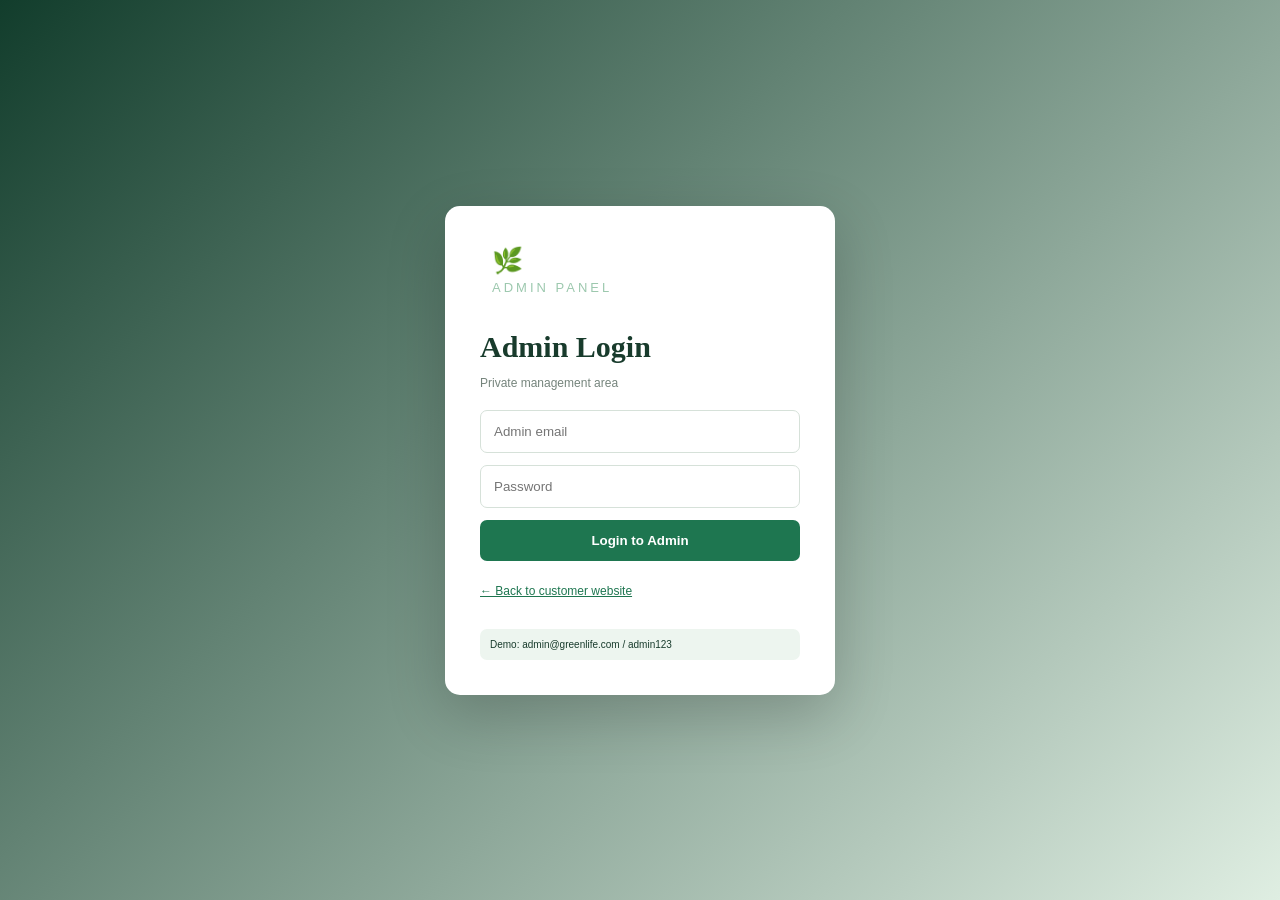
<file: admin-login.html>
<!doctype html>
<html lang="en">
  <head>
    <meta charset="UTF-8" />
    <meta name="viewport" content="width=device-width,initial-scale=1.0" />
    <title>Admin Login | GreenLife</title>
    <link rel="stylesheet" href="admin.css" />
  </head>
  <body class="admin-login">
    <div class="login-card">
      <div class="admin-logo">🌿 GreenLife <small>ADMIN PANEL</small></div>
      <h2>Admin Login</h2>
      <p>Private management area</p>
      <form id="adminLogin">
        <input
          id="adminEmail"
          type="email"
          placeholder="Admin email"
          required
        /><input
          id="adminPass"
          type="password"
          placeholder="Password"
          required
        /><button>Login to Admin</button>
      </form>
      <div id="adminMsg"></div>
      <a href="index.html">← Back to customer website</a>
      <div class="demo">Demo: admin@greenlife.com / admin123</div>
    </div>
    <script>
      document.getElementById("adminLogin").onsubmit = (e) => {
        e.preventDefault();
        if (
          document.getElementById("adminEmail").value ===
            "admin@greenlife.com" &&
          document.getElementById("adminPass").value === "admin123"
        ) {
          localStorage.setItem("greenlifeAdmin", "true");
          location.href = "admin.html";
        } else
          document.getElementById("adminMsg").textContent =
            "Wrong admin credentials";
      };
    </script>
  </body>
</html>
</file>
<file: admin.css>
* {
  box-sizing: border-box;
}
body {
  margin: 0;
  font-family: Arial, sans-serif;
  background: #f3f6f2;
  color: #183b2c;
}
.admin-layout {
  display: flex;
  min-height: 100vh;
}
.sidebar {
  width: 235px;
  background: #123d2c;
  color: #dcebe2;
  padding: 22px 14px;
  position: fixed;
  inset: 0 auto 0 0;
}
.admin-logo {
  font: bold 22px Georgia;
  margin: 5px 12px 30px;
  color: #fff;
}
.admin-logo small {
  display: block;
  font: 9px Arial;
  letter-spacing: 3px;
  color: #9cc8ae;
  margin-top: 5px;
}
.side {
  width: 100%;
  border: 0;
  background: none;
  color: #cfe0d5;
  text-align: left;
  padding: 12px 14px;
  border-radius: 8px;
  margin: 2px 0;
  font-size: 13px;
}
.side:hover,
.side.active {
  background: #286b4d;
  color: #fff;
}
.side-bottom {
  position: absolute;
  bottom: 25px;
  left: 14px;
  right: 14px;
  display: grid;
  gap: 8px;
}
.side-bottom a,
.side-bottom button {
  padding: 11px;
  color: #dcebe2;
  background: #1c533d;
  border: 0;
  border-radius: 7px;
  text-decoration: none;
  text-align: center;
  font-size: 12px;
}
.admin-main {
  margin-left: 235px;
  padding: 25px 4%;
  width: calc(100% - 235px);
}
.admin-header {
  display: flex;
  justify-content: space-between;
  align-items: center;
  margin-bottom: 25px;
}
.admin-header h1 {
  margin: 0;
  font: 600 30px Georgia;
}
.admin-header p {
  color: #75847c;
  font-size: 12px;
}
.admin-profile {
  background: #fff;
  padding: 10px 15px;
  border-radius: 20px;
  box-shadow: 0 4px 18px #123b2610;
  color: #26724f;
  font-size: 12px;
}
.panel {
  display: none;
}
.panel.active {
  display: block;
}
.stats {
  display: grid;
  grid-template-columns: repeat(4, 1fr);
  gap: 15px;
}
.stat {
  background: #fff;
  padding: 20px;
  border-radius: 12px;
  box-shadow: 0 5px 20px #163c2510;
}
.stat span {
  font-size: 11px;
  color: #718078;
}
.stat b {
  display: block;
  font-size: 25px;
  margin-top: 8px;
  color: #174d37;
}
.dash-grid {
  display: grid;
  grid-template-columns: 1fr 1fr;
  gap: 18px;
  margin-top: 20px;
}
.chart-card,
.table-card,
.form-card {
  background: #fff;
  border-radius: 12px;
  padding: 20px;
  box-shadow: 0 5px 20px #163c2510;
}
.chart-card h3,
.table-card h3 {
  margin-top: 0;
}
.pie {
  width: 175px;
  height: 175px;
  border-radius: 50%;
  margin: 15px auto;
  background: conic-gradient(#238457 0 40%, #e2ad50 40% 70%, #d46d66 70% 100%);
  box-shadow: inset 0 0 0 30px #fff;
}
.legend {
  display: flex;
  justify-content: center;
  gap: 12px;
  font-size: 10px;
  color: #66766e;
}
.panel-head {
  display: flex;
  justify-content: space-between;
  align-items: center;
}
.panel h2 {
  font: 600 25px Georgia;
}
.panel p {
  color: #75847c;
  font-size: 12px;
}
.green-btn,
.gray-btn {
  border: 0;
  border-radius: 7px;
  padding: 11px 15px;
  font-weight: bold;
  font-size: 12px;
}
.green-btn {
  background: #1e7650;
  color: #fff;
}
.gray-btn {
  background: #e8eee9;
  color: #375448;
}
.hidden {
  display: none;
}
.form-card {
  margin: 20px 0;
}
.form-grid {
  display: grid;
  grid-template-columns: repeat(3, 1fr);
  gap: 12px;
}
.form-grid input,
.form-grid select,
.form-grid textarea {
  padding: 11px;
  border: 1px solid #d8e2da;
  border-radius: 7px;
  outline: 0;
}
.form-grid textarea {
  grid-column: 1/-1;
  min-height: 70px;
}
.checks {
  display: flex;
  gap: 15px;
  align-items: center;
  font-size: 12px;
  margin: 15px 0;
}
.admin-plants {
  display: grid;
  grid-template-columns: repeat(4, 1fr);
  gap: 15px;
}
.admin-plant {
  background: #fff;
  border-radius: 10px;
  overflow: hidden;
  box-shadow: 0 5px 20px #163c2510;
}
.admin-plant img {
  width: 100%;
  height: 170px;
  object-fit: cover;
}
.admin-plant .inside {
  padding: 12px;
}
.admin-plant h3 {
  font-size: 14px;
  margin: 0 0 5px;
}
.admin-plant p {
  margin: 3px 0;
}
.admin-actions {
  display: flex;
  gap: 5px;
  margin-top: 10px;
}
.admin-actions button {
  flex: 1;
  padding: 8px;
  border: 0;
  border-radius: 6px;
  font-size: 10px;
}
.edit {
  background: #e6f0ea;
}
.danger {
  background: #fde9e7;
  color: #a33;
}
.table-row {
  display: grid;
  grid-template-columns: 1.4fr 1fr 1fr 1fr;
  gap: 10px;
  padding: 11px 0;
  border-bottom: 1px solid #edf1ed;
  font-size: 11px;
}
.report-grid {
  display: grid;
  grid-template-columns: repeat(4, 1fr);
  gap: 15px;
}
.report-card {
  background: #fff;
  padding: 25px;
  border-radius: 12px;
  color: #718078;
}
.report-card b {
  display: block;
  color: #174d37;
  font-size: 24px;
  margin-top: 10px;
}
.demo {
  margin-top: 30px;
  padding: 10px;
  background: #edf5ef;
  border-radius: 7px;
  font-size: 10px;
}
.admin-login {
  min-height: 100vh;
  background: linear-gradient(135deg, #123d2c, #dfeee2);
  display: grid;
  place-items: center;
}
.login-card {
  background: #fff;
  width: 390px;
  max-width: 92%;
  padding: 35px;
  border-radius: 15px;
  box-shadow: 0 20px 60px #0003;
}
.login-card h2 {
  font: 600 30px Georgia;
  margin: 35px 0 5px;
}
.login-card p {
  color: #75847c;
  font-size: 12px;
}
.login-card form {
  display: grid;
  gap: 12px;
  margin: 20px 0;
}
.login-card input {
  padding: 13px;
  border: 1px solid #d6e1d9;
  border-radius: 7px;
}
.login-card button {
  padding: 13px;
  background: #1e7650;
  color: #fff;
  border: 0;
  border-radius: 7px;
  font-weight: bold;
}
.login-card > a {
  font-size: 12px;
  color: #1e7650;
}
.login-card #adminMsg {
  color: #b33;
  font-size: 12px;
  margin-bottom: 10px;
}
@media (max-width: 950px) {
  .stats {
    grid-template-columns: 1fr 1fr;
  }
  .admin-plants {
    grid-template-columns: repeat(2, 1fr);
  }
  .dash-grid {
    grid-template-columns: 1fr;
  }
  .form-grid {
    grid-template-columns: 1fr;
  }
  .report-grid {
    grid-template-columns: 1fr 1fr;
  }
}
@media (max-width: 650px) {
  .sidebar {
    width: 70px;
  }
  .sidebar .admin-logo small,
  .side {
    font-size: 0;
  }
  .admin-logo {
    font-size: 18px;
  }
  .side {
    padding: 14px 5px;
    text-align: center;
  }
  .admin-main {
    margin-left: 70px;
    width: calc(100% - 70px);
  }
  .admin-plants {
    grid-template-columns: 1fr;
  }
  .stats {
    grid-template-columns: 1fr 1fr;
  }
}
/* ONLY TEXT SIZE - SLIGHTLY LARGER */

.sidebar .side {
    font-size: 18px !important;
}

.admin-logo {
    font-size: 25px !important;
}

.admin-logo small {
    font-size: 13px !important;
}

.admin-header h1 {
    font-size: 34px !important;
}

.admin-header p {
    font-size: 17px !important;
}

.admin-profile {
    font-size: 17px !important;
}

.panel h2 {
    font-size: 27px !important;
}

.panel h3 {
    font-size: 21px !important;
}

.panel p {
    font-size: 17px;
}

.table-row {
    font-size: 17px !important;
}

.stat span {
    font-size: 17px !important;
}

.stat b {
    font-size: 24px !important;
}
/* =========================
   ADMIN PLANT IMAGE SIZE
========================= */

.admin-plant {
    display: flex;
    align-items: center;
    gap: 18px;
    padding: 16px;
}

.admin-plant > img {
    width: 110px !important;
    height: 110px !important;
    min-width: 110px;
    object-fit: cover;
    border-radius: 12px;
    display: block;
    flex-shrink: 0;
}

.admin-plant .inside {
    flex: 1;
}

.admin-plant .inside h3 {
    margin-top: 0;
}
/* Normal size for plant images in Order Details */
.ordered-item-info img {
    width: 200px !important;
    height: 200px !important;
    object-fit: cover;
    border-radius: 8px;
    flex-shrink: 0;
    display: block;
}
/* =========================================================
   GREENLIFE - PROFESSIONAL ORDER DETAILS
========================================================= */

.order-details {
    width: 100%;
    max-width: 1180px;
    margin: 0 auto;
    padding: 4px 4px 50px;
}

/* ---------- BACK ---------- */

.back-orders {
    display: inline-flex;
    align-items: center;
    gap: 7px;
    border: 0;
    background: transparent;
    color: #145b3a;
    font-size: 14px;
    font-weight: 700;
    padding: 5px 0 18px;
    cursor: pointer;
}

.back-orders:hover {
    color: #0b3e28;
}


/* =========================================================
   TOP ORDER HEADER
========================================================= */

.order-detail-header {
    position: relative;
    display: flex;
    align-items: center;
    justify-content: space-between;
    gap: 25px;

    padding: 26px 30px;
    margin-bottom: 20px;

    background: linear-gradient(135deg, #ffffff 0%, #f7fbf8 100%);
    border: 1px solid #e3ebe5;
    border-radius: 18px;

    box-shadow:
        0 8px 25px rgba(20, 91, 58, 0.07);
}

.order-detail-header::before {
    content: "";
    position: absolute;
    left: 0;
    top: 18px;
    bottom: 18px;
    width: 4px;
    border-radius: 0 5px 5px 0;
    background: #238457;
}

.order-detail-header h2 {
    margin: 3px 0 7px;
    color: #163c2b;
    font-size: 25px;
    font-weight: 800;
    letter-spacing: -0.3px;
}

.order-detail-header p {
    margin: 0;
    color: #7b8981;
    font-size: 13px;
}

.order-label {
    display: block;
    color: #829087;
    font-size: 10px;
    font-weight: 800;
    letter-spacing: 1.4px;
    text-transform: uppercase;
}


/* =========================================================
   STATUS
========================================================= */

.order-status {
    display: inline-flex;
    align-items: center;
    justify-content: center;

    min-width: 105px;
    padding: 9px 17px;

    border-radius: 50px;

    font-size: 12px;
    font-weight: 800;
    letter-spacing: .2px;
}

.order-status.pending {
    color: #996600;
    background: #fff5dc;
    border: 1px solid #f2dfae;
}

.order-status.confirmed {
    color: #167043;
    background: #e7f7ed;
    border: 1px solid #ccebd7;
}

.order-status.processing {
    color: #35669e;
    background: #eaf2fc;
    border: 1px solid #d3e2f5;
}

.order-status.shipped {
    color: #694ba2;
    background: #f0ebfc;
    border: 1px solid #dfd5f5;
}

.order-status.delivered {
    color: #14703c;
    background: #e2f7e9;
    border: 1px solid #c8ead3;
}

.order-status.cancelled {
    color: #b13e39;
    background: #fdeceb;
    border: 1px solid #f3d0cd;
}


/* =========================================================
   GENERAL DETAIL CARD
========================================================= */

.detail-box {
    background: #ffffff;
    border: 1px solid #e5ebe7;
    border-radius: 17px;
    margin-bottom: 18px;
    padding: 23px 26px;

    box-shadow:
        0 5px 20px rgba(27, 63, 45, 0.045);
}

.detail-box h3 {
    display: flex;
    align-items: center;
    gap: 9px;

    margin: 0 0 19px;

    color: #193e2d;
    font-size: 16px;
    font-weight: 800;
}


/* =========================================================
   CUSTOMER INFORMATION
========================================================= */

.customer-grid {
    display: grid;
    grid-template-columns: repeat(4, 1fr);
    gap: 12px;
}

.customer-grid > div {
    position: relative;

    padding: 16px;

    background: #fafcfb;
    border: 1px solid #e7ede8;
    border-radius: 12px;

    transition: .2s ease;
}

.customer-grid > div:hover {
    border-color: #cbded1;
    background: #f7faf8;
}

.customer-grid small {
    display: block;
    margin-bottom: 7px;

    color: #8a958f;
    font-size: 10px;
    font-weight: 700;
    text-transform: uppercase;
    letter-spacing: .7px;
}

.customer-grid strong {
    display: block;

    color: #294238;
    font-size: 13px;
    font-weight: 700;
    line-height: 1.45;

    word-break: break-word;
}


/* =========================================================
   DELIVERY ADDRESS
========================================================= */

.delivery-address {
    position: relative;

    margin: 0;
    padding: 17px 18px 17px 21px;

    background: #f7faf8;
    border: 1px solid #e2ebe4;
    border-radius: 11px;

    color: #4b5c53;
    font-size: 14px;
    line-height: 1.7;
}

.delivery-address::before {
    content: "";
    position: absolute;
    left: 0;
    top: 12px;
    bottom: 12px;

    width: 3px;
    background: #238457;
    border-radius: 4px;
}


/* =========================================================
   ORDERED PLANTS
========================================================= */

.ordered-items {
    display: flex;
    flex-direction: column;
    gap: 9px;
}

.ordered-item {
    display: flex;
    align-items: center;
    justify-content: space-between;
    gap: 20px;

    padding: 12px 15px;

    background: #ffffff;
    border: 1px solid #e8ede9;
    border-radius: 13px;

    transition: .2s ease;
}

.ordered-item:hover {
    border-color: #cbded1;
    box-shadow: 0 4px 13px rgba(20, 91, 58, .05);
}

.ordered-item-info {
    display: flex;
    align-items: center;
    gap: 14px;
    min-width: 0;
}

.ordered-item-info img,
.order-no-image {
    width: 58px !important;
    height: 58px !important;
    min-width: 58px !important;

    object-fit: cover;
    border-radius: 11px;
}

.ordered-item-info img {
    display: block;
    border: 1px solid #e0e8e2;
    background: #f4f8f5;
}

.order-no-image {
    display: flex;
    align-items: center;
    justify-content: center;

    background: #eef5ef;
    color: #238457;
    font-size: 23px;
}

.ordered-item-info > div:last-child {
    display: flex;
    flex-direction: column;
    gap: 5px;
}

.ordered-item-info strong {
    color: #203e30;
    font-size: 14px;
    font-weight: 750;
}

.ordered-item-info small {
    color: #849088;
    font-size: 11px;
}

.ordered-item-price {
    display: flex;
    align-items: center;
    gap: 28px;
    flex-shrink: 0;
}

.ordered-item-price span {
    color: #7a8880;
    font-size: 12px;
}

.ordered-item-price strong {
    color: #145b3a;
    font-size: 15px;
    font-weight: 800;
    min-width: 75px;
    text-align: right;
}


/* =========================================================
   ORDER SUMMARY
========================================================= */

.order-summary {
    background: linear-gradient(
        135deg,
        #ffffff 0%,
        #f8fbf9 100%
    );
}

.summary-row {
    display: flex;
    justify-content: space-between;
    align-items: center;

    padding: 8px 0;

    color: #78867e;
    font-size: 13px;
}

.summary-row strong {
    color: #394c42;
    font-weight: 700;
}

.summary-total {
    display: flex;
    justify-content: space-between;
    align-items: center;

    margin-top: 12px;
    padding-top: 17px;

    border-top: 1px dashed #d7e1da;

    color: #193d2d;
    font-size: 15px;
    font-weight: 800;
}

.summary-total strong {
    color: #145b3a;
    font-size: 21px;
}


/* =========================================================
   STATUS UPDATE SECTION
========================================================= */

.order-status-actions {
    display: flex;
    flex-wrap: wrap;
    gap: 9px;
}

.order-status-actions button {
    display: inline-flex;
    align-items: center;
    justify-content: center;

    min-height: 40px;
    padding: 0 16px;

    border: 1px solid #d8e4dc;
    border-radius: 9px;

    background: #ffffff;
    color: #24533c;

    font-size: 12px;
    font-weight: 750;

    cursor: pointer;
    transition: .2s ease;
}

.order-status-actions button:hover {
    background: #145b3a;
    border-color: #145b3a;
    color: #ffffff;
    transform: translateY(-1px);
    box-shadow: 0 5px 12px rgba(20, 91, 58, .16);
}

.order-status-actions .cancel-order-btn {
    margin-left: auto;

    color: #b4403a;
    background: #fffafa;
    border-color: #efcfcc;
}

.order-status-actions .cancel-order-btn:hover {
    background: #b4403a;
    border-color: #b4403a;
    color: #ffffff;
}


/* =========================================================
   MOBILE
========================================================= */

@media (max-width: 850px) {

    .customer-grid {
        grid-template-columns: repeat(2, 1fr);
    }

    .order-detail-header {
        align-items: flex-start;
    }

    .ordered-item-price {
        gap: 14px;
    }
}


@media (max-width: 600px) {

    .order-details {
        padding: 0 0 30px;
    }

    .order-detail-header {
        flex-direction: column;
        align-items: flex-start;
        padding: 22px;
    }

    .detail-box {
        padding: 19px;
    }

    .customer-grid {
        grid-template-columns: 1fr;
    }

    .ordered-item {
        align-items: flex-start;
        padding: 11px;
    }

    .ordered-item-info img,
    .order-no-image {
        width: 52px !important;
        height: 52px !important;
        min-width: 52px !important;
    }

    .ordered-item-price {
        flex-direction: column;
        align-items: flex-end;
        gap: 4px;
    }

    .order-status-actions {
        display: grid;
        grid-template-columns: 1fr 1fr;
    }

    .order-status-actions .cancel-order-btn {
        margin-left: 0;
    }
}
/* =========================================
   ORDER DETAILS BACKGROUND
========================================= */

.order-details {
    position: relative;
    max-width: 1180px;
    margin: 0 auto;
    padding: 10px 20px 50px;

    background-image:
        linear-gradient(
            rgba(247, 250, 247, 0.30),
            rgba(247, 250, 247, 0.40)
        ),
        url("images/back.jpg");

    background-size: cover;
    background-position: center;
    background-repeat: no-repeat;

    border-radius: 20px;
}
</file>
